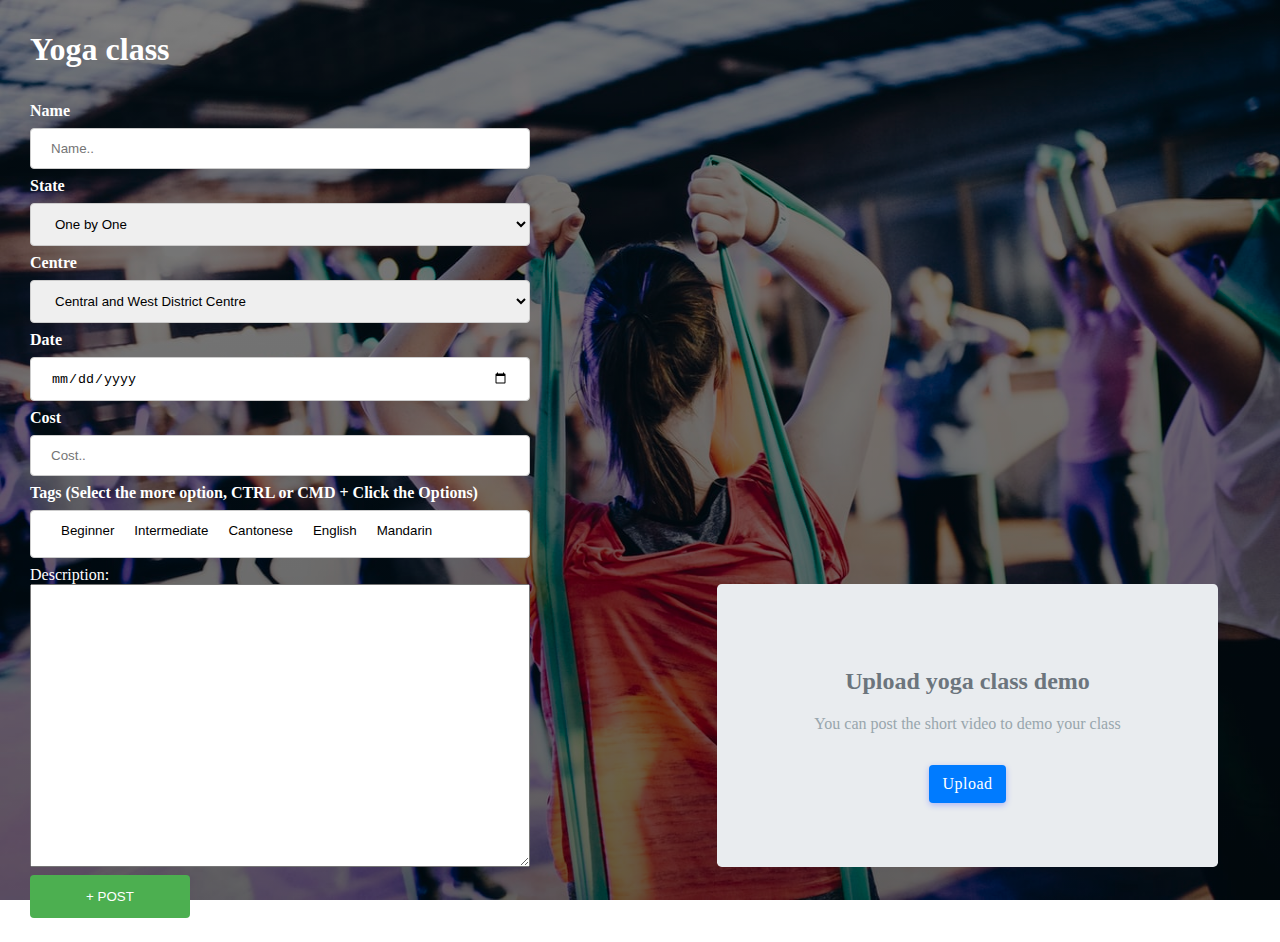
<file: demoapp/html/createyogaclass.html>
<html>

<head>
  <style>
.row{
  display: -ms-flexbox;
    display: flex;
    -ms-flex-wrap: wrap;
    flex-wrap: wrap;
    position: relative;
}

    body {
      background-image: linear-gradient(rgba(0, 0, 0, 0.5), rgba(0, 0, 0, 0.6)), url('Background.jpg');
      margin: 0px;
      background-repeat: no-repeat;
      background-attachment: fixed;
      background-size: 100% 100%;
      color: white;
    }

    .btn {
    font-weight: 600;
    font-size: 12px;
    line-height: 24px;
    padding: .3rem .8rem;
    letter-spacing: .5px;
}
.btn-primary, .btn-primary.disabled {
    box-shadow: 0 2px 6px #acb5f6;
    background-color: #6777ef;
    border-color: #6777ef;
}
.btn-primary {
    color: #fff;
    background-color: #007bff;
    border-color: #007bff;
}
.mt-3, .my-3 {
    margin-top: 1rem!important;
}
.btn {
    display: inline-block;
    font-weight: 400;
    text-align: center;
    white-space: nowrap;
    vertical-align: middle;
    -webkit-user-select: none;
    -moz-user-select: none;
    -ms-user-select: none;
    user-select: none;
    border: 1px solid transparent;
    padding: .375rem .75rem;
    font-size: 1rem;
    line-height: 1.5;
    border-radius: .25rem;
    transition: color .15s ease-in-out,background-color .15s ease-in-out,border-color .15s ease-in-out,box-shadow .15s ease-in-out;
}

    .jumbotron {
      background-color: #e3eaef;
      width: 35%;
    }

    .jumbotron {
      padding: 2rem 1rem;
      margin-bottom: 2rem;
      background-color: #e9ecef;
      border-radius: .3rem;
    }

    .text-center {
      text-align: center !important;
    }

    @media (min-width: 576px) {
      .jumbotron {
        padding: 4rem 2rem;
      }
    }

    input[type=text],
    input[type=date],
    input[type=number],
    select {
      width: 40%;
      padding: 12px 20px;
      margin: 8px 0;
      display: inline-block;
      border: 1px solid #ccc;
      border-radius: 4px;
      box-sizing: border-box;
    }

    input[type=submit] {
      width: 160px;
      background-color: #4CAF50;
      color: white;
      padding: 14px 20px;
      margin: 8px 0;
      border: none;
      border-radius: 4px;
      cursor: pointer;
    }

    input[type=submit]:hover {
      background-color: #45a049;
    }

    #main {
      padding-left: 30px;
      padding-top: 10px;
    }
    .card .card-body p {
    font-weight: 500;
}
.text-muted {
    color: #98a6ad !important;
}

#tags_field {
    display:table-row;
    height: 48px;
}
#tags_field option {
    display:table-cell;
    padding-left:10px;
    padding-right:10px;
}

  </style>
  <script type="text/javascript">
    function createclass(name, centre,date,cost,tags,description,imgupload) {
      var errorText="";
      if (name == "" || name == null) {
        document.getElementById("name_field").style.backgroundColor="#FF9797";
        errorText+="Name should inputed\n";
        document.getElementById("name_field_error").style.display="block";
      }
      if (centre == "" || centre == null) {
        document.getElementById("centre_field").style.backgroundColor="#FF9797";
        errorText+="Centre should seleced\n";
        document.getElementById("centre_field_error").style.display="block";
    }
      if (date == "" || date == null) {
        document.getElementById("date_field").style.backgroundColor="#FF9797";
        errorText+="Date should seleced\n";
        document.getElementById("date_field_error").style.display="block";
      }
      if (cost == "" || cost == null) {
        document.getElementById("cost_field").style.backgroundColor="#FF9797";
        errorText+="Cost should inputed";
        document.getElementById("cost_field_error").style.display="block";
      }
      if(errorText==""){
      window.alert("Create yoga class success");
      window.location = "welcome.html";
      }else{
      window.alert(errorText);
      }
    }

 
    function dateFunction() {
      var today = new Date();
      var dd = today.getDate();
      var mm = today.getMonth() + 1;
      var yyyy = today.getFullYear();
      if (dd < 10) {
        dd = '0' + dd
      }
      if (mm < 10) {
        mm = '0' + mm
      }

      today = yyyy + '-' + mm + '-' + dd;
      document.getElementById("date_field").setAttribute("min", today);
    }

    function closeAlert(id,id2){
      document.getElementById(id).style.backgroundColor="white";
      document.getElementById(id2).style.display="none";
    }


  </script>
  <title>Yoga Class</title>
</head>

<body style="overflow-x:hidden;" onload="dateFunction()">

  <div id="main">
    <h1>Yoga class</h1>
    <form name="create_form" style="padding-top:1%"
      onsubmit="createclass(this.name_field.value, this.centre_field.value,this.date_field.value,this.cost_field.value,this.tags_field.value,this.description_field.value,this.imgupload.value); return false;">
      <label for="name_field"><b>Name</b></label><br />
      <input type="text" id="name_field" oninput="closeAlert('name_field','name_field_error')" placeholder="Name.."><br />
      <div id="name_field_error"  style="display:none"><b style="font-size:12px;color:red">Required</b></div>
      <label for="state_field"><b>State</b></label><br />
      <select id="state_field">
        <option value="OnebyOne">One by One</option>
        <option value="OnebyMore">One by More</option>
        <option value="MorebyMore">More by More</option>
      </select>
      <br />
      <label for="centre_field"><b>Centre</b></label><br />
      <select id="centre_field" onselect="closeAlert('centre_field','centre_field_error')">
        <option value="CentralandWestDistrict">Central and West District Centre</option>
        <option value="EasternDistrict">Eastern District Centre</option>
        <option value="SouthernDistrict">Southern District Centre</option>
        <option value="WanChaiDistrict">Wan Chai District Centre</option>
        <option value="KowloonCityDistrict">Kowloon City District Centre</option>
        <option value="KwunTongDistrict"> Kwun Tong District Centre</option>
        <option value="ShamShuiPoDistrict">Sham Shui Po District Centre</option>
        <option value="WongTaiSinDistrict">Wong Tai Sin District Centre</option>
        <option value="YauTsimMongDistrict">Yau Tsim Mong District Centre</option>
        <option value="IslandDistrict">Island District Centre</option>
        <option value="KwaiTsingDistrict">Kwai Tsing District Centre</option>
        <option value="NorthDistrict">North District Centre</option>
        <option value="SaiKungDistrict">Sai Kung District Centre</option>
        <option value="ShaTinDistrict">Sha Tin District Centre</option>
        <option value="TaiPoDistrict">Tai Po District Centre</option>
        <option value="TsuenWanDistrict">Tsuen Wan District Centre</option>
        <option value="TuenMunDistrict">Tuen Mun District Centre</option>
        <option value="YuenLongDistrict">Yuen Long District Centre</option>
      </select>
      <br />
      <div id="centre_field_error"  style="display:none"><b style="font-size:12px;color:red">You must select a state</b></div>
      <label for="date_field"><b>Date</b></label><br />
      <input type="date" id="date_field" oninput="closeAlert('date_field','date_field_error')" min="2021-05-06">
      <br />
      <div id="date_field_error"  style="display:none"><b style="font-size:12px;color:red">You must select a date</b></div>
      <label for="cost_field"><b>Cost</b></label><br />
      <input type="number" id="cost_field" oninput="closeAlert('cost_field','cost_field_error')" min="0" placeholder="Cost.."><br />
      <div id="cost_field_error"  style="display:none"><b style="font-size:12px;color:red">Required</b></div>
      <label for="tags_field"><b>Tags (Select the more option, CTRL or CMD + Click the Options)</b></label><br />
      <select id="tags_field" multiple="multiple" size="5">
        <option value="Beginner">Beginner</option>
        <option value="Intermediate">Intermediate</option>
        <option value="Cantonese">Cantonese</option>
        <option value="English">English</option>
        <option value="Mandarin">Mandarin</option>
    </select>
    <br /> 
 

      <label for="description_field">Description:</label><br />
      <div class="row">
        
      <textarea id="description_field" style="width:40%;margin-right: 10%;" rows="10" cols="100">
      </textarea>
        <div class="jumbotron text-center"  style="margin: auto;">
        <h2 style="color:#6c757d;">Upload yoga class demo</h2>
        <p class="lead text-muted mt-3">You can post the short video to demo your class</p>
        <a class="btn btn-primary mt-3"  href="#"  style="text-decoration: none;"
          role="button"><label for='imgupload'> Upload</label></a>
      </div>
      <input type="file" id="imgupload" style="display:none"/>
      </div>
      <div><input class="submit" type="submit" value="+ POST"></div>
    </form>

  </div>
</body>

</html>
</file>
